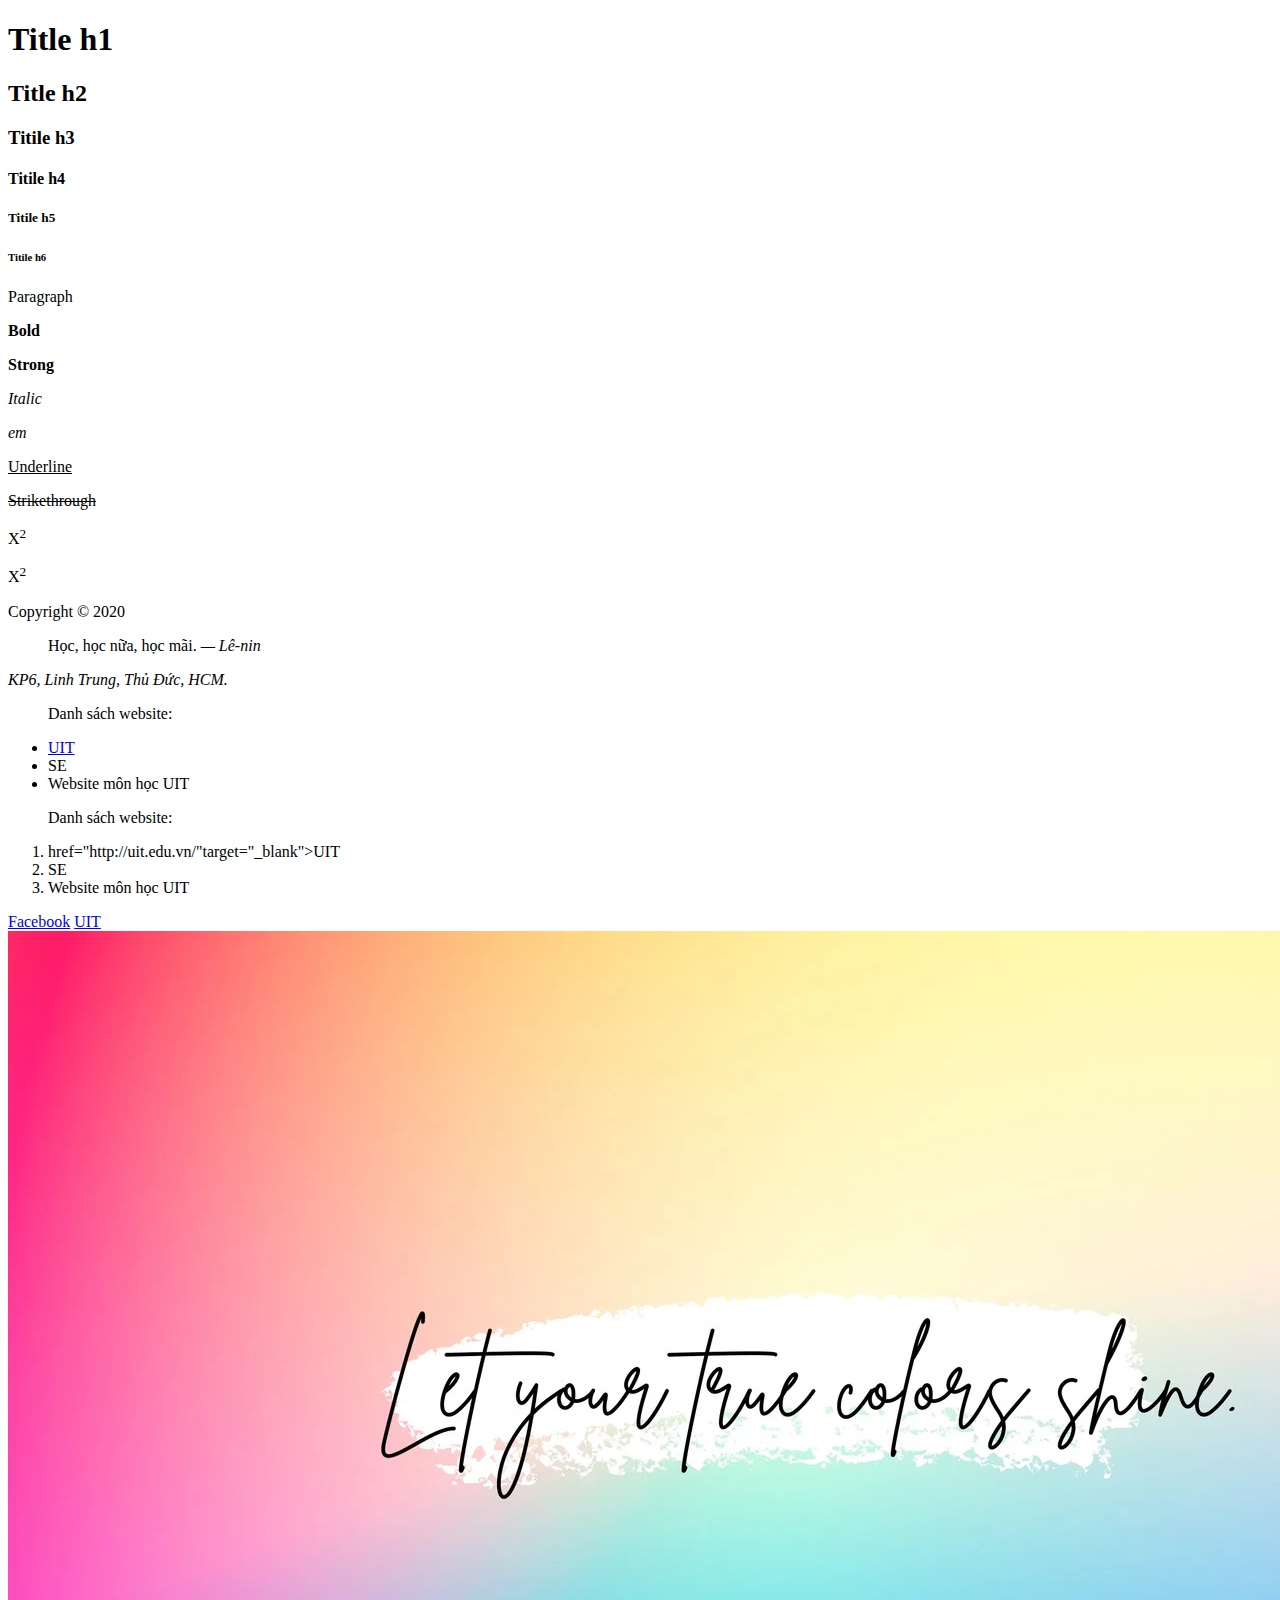
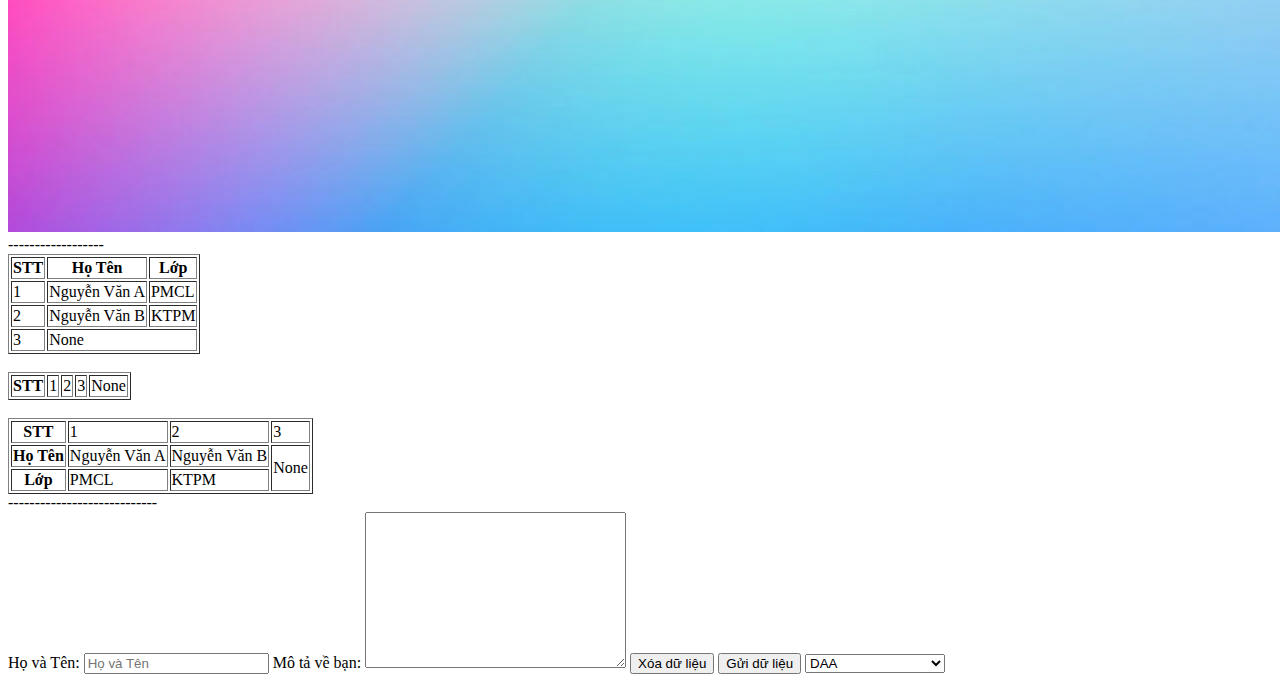
<file: Excercise1/index.html>
<!DOCTYPE html>
<html>
<body>
    <h1>Title h1</h1>
    <h2>Title h2</h2>
    <h3>Titile h3</h3>
    <h4>Titile h4</h4>
    <h5>Titile h5</h5>
    <h6>Titile h6</h6>
    <p>Paragraph</p>
    <p><b>Bold</b></p>
    <p><strong>Strong</strong></p>
    <p><i>Italic</i></p>
    <p><em>em</em></p>
    <p><u>Underline</u></p>
    <p><strike>Strikethrough</strike></p>
    <p>X<sup>2</sup></p>
    <p>X<sup>2</sup></p>
    <p>Copyright &#169; 2020</p>
    <p>
        <blockquote>Học, học nữa, học mãi.
            <cite>&mdash; Lê-nin</cite>
        </blockquote>
    </p>
    <p>
        <address>KP6, Linh Trung, Thủ Đức, HCM.</address>
    </p>
    <ul>
        <p>Danh sách website:</p>
        <li><a href="http://uit/edu.vn/"target="_blank">UIT</a></li>
        <li>SE</li>
        <li>Website môn học UIT</li>
    </ul>
    <ol>
        <p>Danh sách website:</p>
        <li><a> href="http://uit.edu.vn/"target="_blank">UIT</a></li>
        <li>SE</li>
        <li>Website môn học UIT</li>
    </ol>

    <a href="http://fb.com/">Facebook</a>
    <a href="http://uit.edu.vn/" target="_blank">UIT</a>
    <br>
    <a href="http://wwww.facebook.com/profile.php" target="_blank">
        <img src="fb-cover.webp" alt="fb-cover" title="fb-cover" width="" height="">
    </a>
    ------------------
    <table border="1">
        <tr>
            <th>STT</th>
            <th>Họ Tên</th>
            <th>Lớp</th>
        </tr>
        <tr>
            <td>1</td>
            <td>Nguyễn Văn A</td>
            <td>PMCL</td>
        </tr>
        <tr>
            <td>2</td>
            <td>Nguyễn Văn B</td>
            <td>KTPM</td>
        </tr>
        <tr>
            <td>3</td>
            <td colspan="2">None</td>
        </tr>
    </table>
    <br>
    <table border="1">
        <tr>
            <th>STT</th>
            <td>1</td>
            <td>2</td>
            <td>3</td>
            <td colspan="2">None</td>
        </tr>
    </table>
    <br>
    <table border="1">
        <tr>
            <th>STT</th>
            <td>1</td>
            <td>2</td>
            <td>3</td>
        </tr>
        <tr>
            <th>Họ Tên</th>
            <td>Nguyễn Văn A</td>
            <td>Nguyễn Văn B</td>
            <td rowspan="2">None</td>
        </tr>
        <tr>
            <th>Lớp</th>
            <td>PMCL</td>
            <td>KTPM</td>
        </tr>
    </table>
----------------------------
    <form action="" method="GET" accept-charset="UTF-8">
        <label for="full-name">Họ và Tên:</label>
        <input type="text" name="full-name" value="" placeholder="Họ và Tên">
        <label for="about-your-self">Mô tả về bạn:</label>
        <textarea name="about-your-self" id="" cols="30" rows="10"></textarea>
        <button>Xóa dữ liệu</button>
        <input type="submit" value="Gửi dữ liệu">
        <select name="" id="">
            <optgroup label="UIT">
                <option value="">DAA</option>
                <option value="">Website môn học</option>
            </optgroup>
            <optgroup label="Mạng xã hội">
                <option value="">FB</option>
                <option value="">Zalo</option>
            </optgroup>
        </select>
    </form>
    
</body>
</html>
</file>
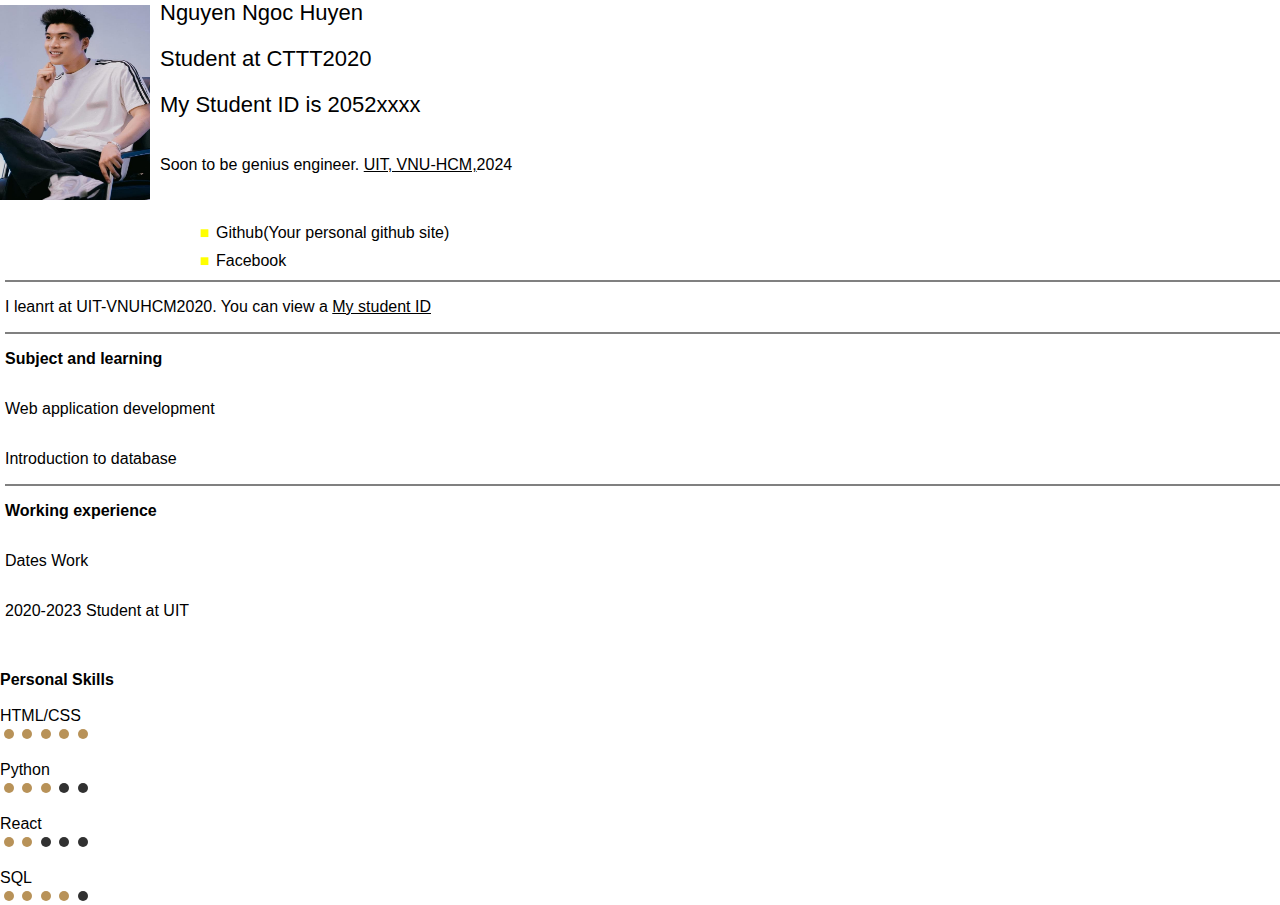
<file: Excercise2.1/index.html>
<!DOCTYPE html>
<html lang="en">
<head>
    <meta charset="UTF-8">
    <meta name="viewport" content="width=device-width, initial-scale=1.0">
    <meta http-quiv="X-UA-Compatible" content="ie=edge">
    <link rel="stylesheet" href="style.css">
</head>
<body>
    <section class="about-us">
        <div class="about">
            <img src="hieuthu2.jpeg" class="pic">
            <div class="text">
            <h5>Nguyen Ngoc Huyen</h5>    
            <h5>Student at CTTT2020</h5> 
            <h5>My Student ID is 2052xxxx</h5>
            <br>
            <p>Soon to be genius engineer. <u>UIT, VNU-HCM,</u>2024</p>
            </div>
        </div>
    <div class="dontno">
        <ul>
          <li>Github(Your personal github site)</li>
          <li>Facebook</li>
        </ul>
      </div>
    <div class="final">
        <p>I leanrt at UIT-VNUHCM2020. You can view a <u>My student ID</u></p>
        <p><b>Subject and learning</b>
        <br> Web application development
        <br> Introduction to database </p>
        <p><b>Working experience</b>
        <br>Dates      Work
        <br>2020-2023  Student at UIT </p>
    </div>
        <div class ="personal-box">
            <p><b>Personal Skills</b></p>
            <br><div>
            <p>HTML/CSS </p>
            <div>
                <div class="dot active"></div>
                <div class="dot active"></div>
                <div class="dot active"></div>
                <div class="dot active"></div>
                <div class="dot active"></div>
            </div>
        </div>
        <br><div>
            <p>Python</p>
            <div>
                <div class="dot active"></div>
                <div class="dot active"></div>
                <div class="dot active"></div>
                <div class="dot"></div>
                <div class="dot"></div>
            </div>
        </div>
        <br><div>
            <p>React</p>
            <div>
                <div class="dot active"></div>
                <div class="dot active"></div>
                <div class="dot"></div>
                <div class="dot"></div>
                <div class="dot"></div>
            </div>
        </div>
        <br><div>
            <p>SQL</p>
            <div>
                <div class="dot active"></div>
                <div class="dot active"></div>
                <div class="dot active"></div>
                <div class="dot active"></div>
                <div class="dot"></div>
            </div>
        </div>
</section>
</body>
</html>
</file>
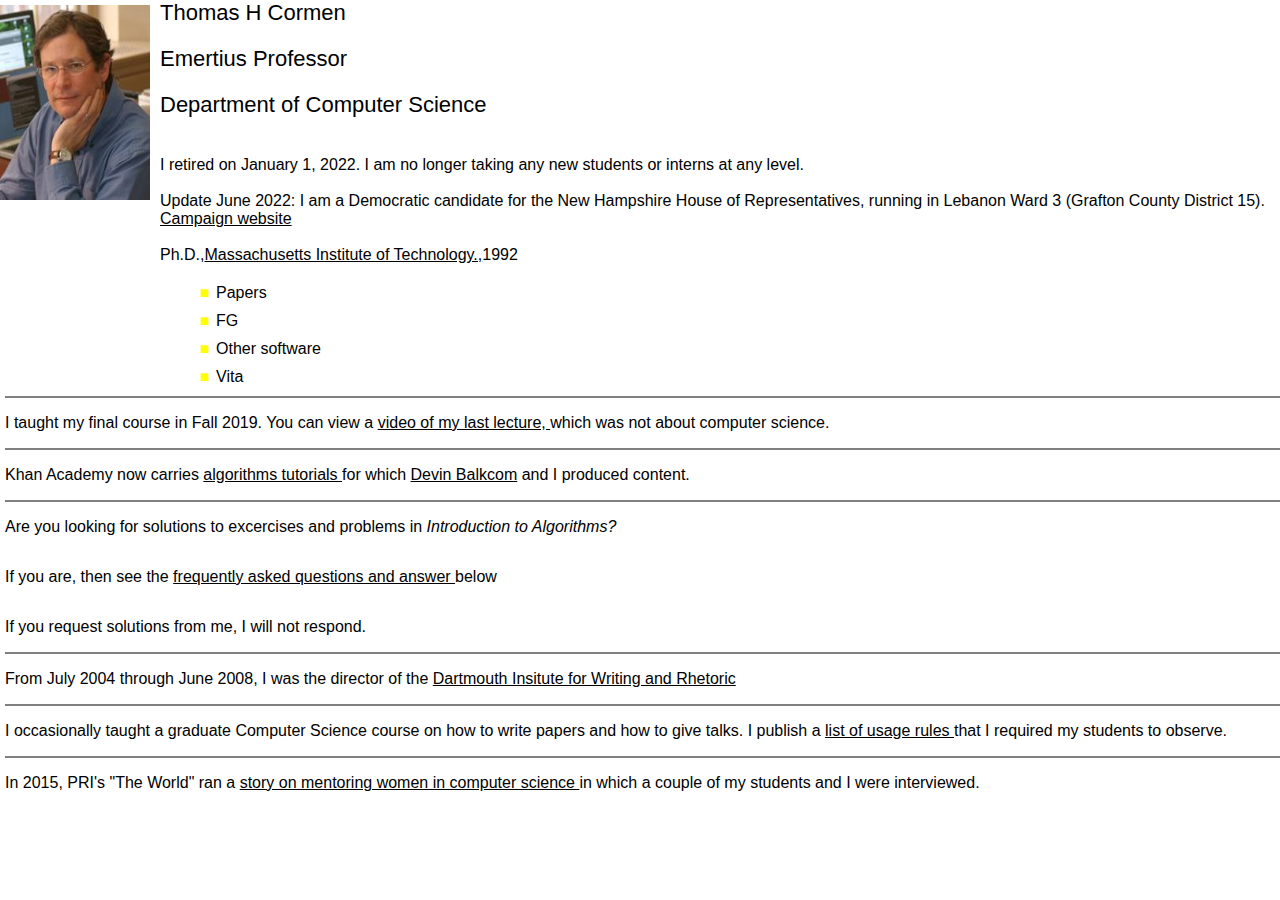
<file: Excercise2/index.html>
<!DOCTYPE html>
<html lang="en">
<head>
    <meta charset="UTF-8">
    <meta name="viewport" content="width=device-width, initial-scale=1.0">
    <meta http-quiv="X-UA-Compatible" content="ie=edge">
    <link rel="stylesheet" href="style.css">
</head>
<body>
    <section class="about-us">
        <div class="about">
            <img src="3709.jpg" class="pic">
            <div class="text">
            <h5>Thomas H Cormen</h5>    
            <h5>Emertius Professor</h5> 
            <h5>Department of Computer Science</h5>
            <br>
            <p>I retired on January 1, 2022. I am no longer taking any new students or interns at any level.</p>
            <br>
            <p>Update June 2022: I am a Democratic candidate for the New Hampshire House of Representatives, running in Lebanon Ward 3 (Grafton County District 15).</p>
            <p><u>Campaign website</u></p>
            <br>
            <p>Ph.D.,<u>Massachusetts Institute of Technology.,</u>1992</p>
            </div>
        </div>
    <div class="dontno">
        <ul>
          <li>Papers</li>
          <li>FG</li>
          <li>Other software</li>
          <li>Vita</li>
        </ul>
      </div>
    <div class="final">
        <p>I taught my final course in Fall 2019. You can view a <u>video of my last lecture, </u>which was not about computer science.</p>
        <p>Khan Academy now carries <u>algorithms tutorials </u>for which <u>Devin Balkcom</u> and I produced content.</p>
        <p>Are you looking for solutions to excercises and problems in <i>Introduction to Algorithms?</i>
        <br>If you are, then see the <u>frequently asked questions and answer </u>below
        <br>If you request solutions from me, I will not respond.</p>
        <p>From July 2004 through June 2008, I was the director of the <u>Dartmouth Insitute for Writing and Rhetoric</u></p>
        <p>I occasionally taught a graduate Computer Science course on how to write papers and how to give talks. I publish a <u>list of usage rules </u>that I required my students to observe.</p>
        <p>In 2015, PRI's "The World" ran a <u>story on mentoring women in computer science </u>in which a couple of my students and I were interviewed.</p>
    </div>
</section>
</body>
</html>
</file>
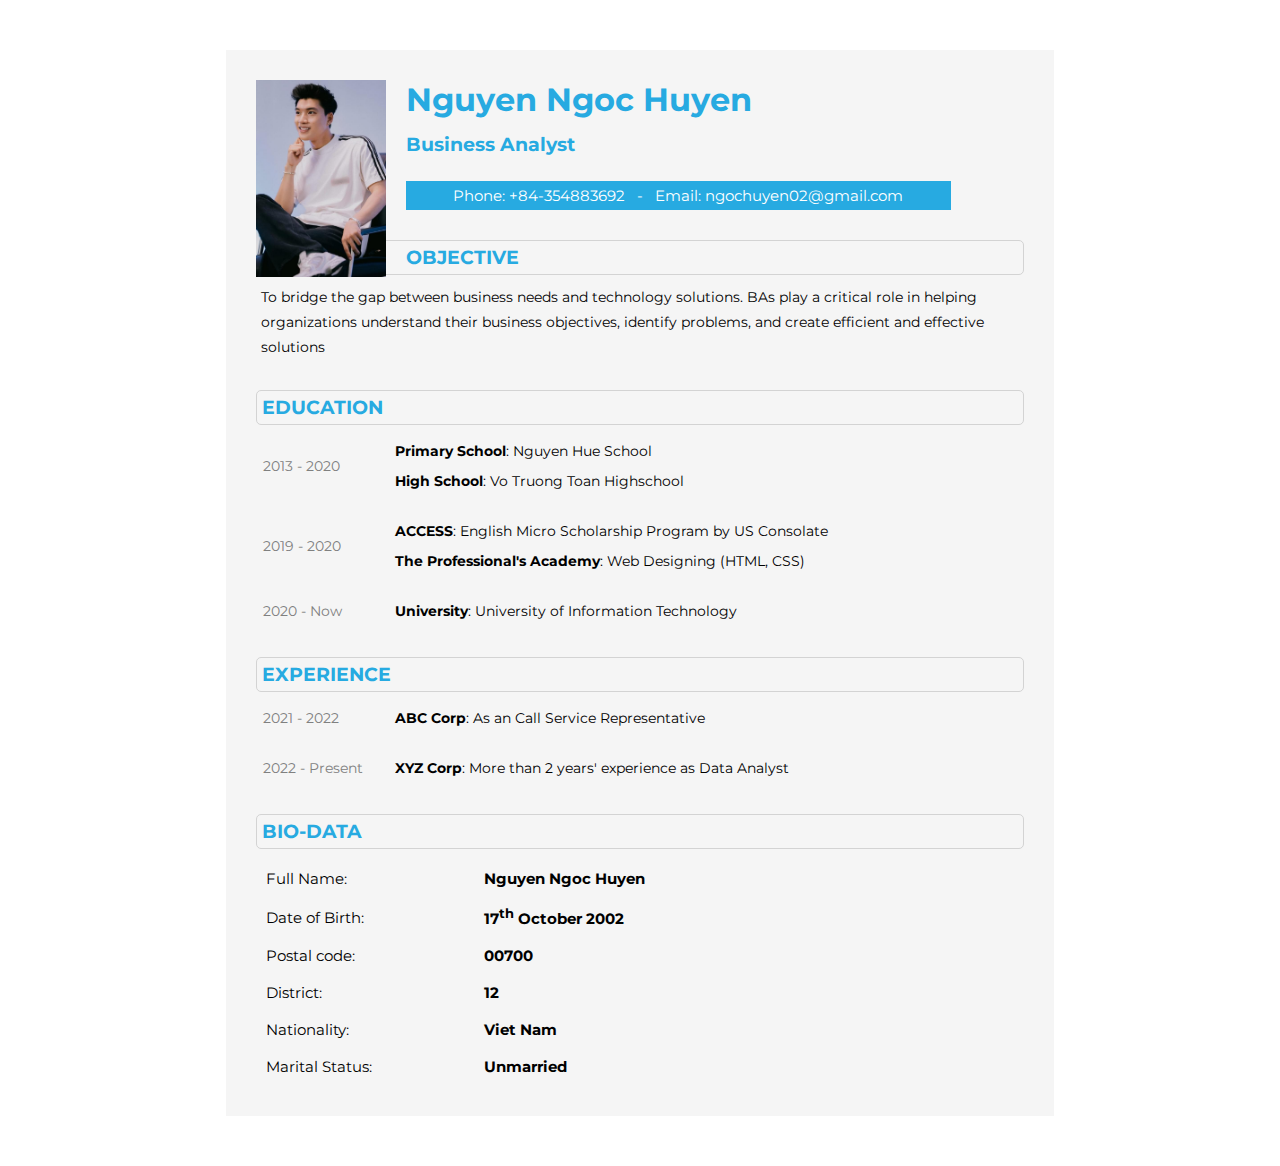
<file: Homework1/index.html>
<!DOCTYPE html>
<html lang="en">
<head>
    <meta charset="UTF-8">
    <title>CV Using HTML & CSS</title>
    <link href="https://fonts.googleapis.com/css?family=Montserrat" rel="stylesheet">
    <link rel="stylesheet" href="style.css">
</head>
<body>
   
<div id="page">
    <div class="photo-and-name">
        <img src="hieuthu2.jpeg" class="photo" alt="Profile Picture">
        <div class="contact-info-box">
            <h1 class="name">Nguyen Ngoc Huyen</h1>
            <br>
            <h3 class="job-title">Business Analyst</h3>
            <p class="contact-details">Phone: +84-354883692 &nbsp; - &nbsp; Email: ngochuyen02@gmail.com</p>
        </div>
    </div>
    <div id="objective">
        <h3>Objective</h3>
        <p>
            To bridge the gap between business needs and technology solutions. BAs play a critical role in helping organizations understand their business objectives, identify problems, and create efficient and effective solutions
        </p>
    </div>
    <div id="education">
        <h3>Education</h3>
        <table>
            <tr class="school-1">
                <td rowspan="2">2013 - 2020</td>
                <td><b>Primary School</b>: Nguyen Hue School</td>
            </tr>
            <tr class="school-2">
                <td><b>High School</b>: Vo Truong Toan Highschool</td>
            </tr>   
            
            <tr class="school-1">
                <td rowspan="2">2019 - 2020</td>
                <td><b>ACCESS</b>: English Micro Scholarship Program by US Consolate</td>
            </tr>
            <tr class="school-2">
                <td><b>The Professional's Academy</b>: Web Designing (HTML, CSS)</td>
            </tr>
            
            <tr>
                <td style="width: 120px; color: gray;">2020 - Now</td>
                <td><b>University</b>: University of Information Technology</td>
            </tr>
        </table>
    </div>
    <div id="work">
        <h3>Experience</h3>
        <table>
            <tr class="work-1">
                <td>2021 - 2022</td>
                <td><b>ABC Corp</b>: As an Call Service Representative</td>
            </tr>
            <tr class="work-2">
                <td>2022 - Present</td>
                <td><b>XYZ Corp</b>: More than 2 years' experience as Data Analyst</td>
            </tr>
 
        </table>
    </div>
    <div id="bio-data">
        <h3>Bio-Data</h3>
        <table>
            <tr>
                <td>Full Name:</td>
                <td><b>Nguyen Ngoc Huyen</b></td>
            </tr>
            <tr>
                <td>Date of Birth:</td>
                <td><b>17<sup>th</sup> October 2002</b></td>
            </tr>
            <tr>
                <td>Postal code:</td>
                <td><b>00700</b></td>
            </tr>
            <tr>
                <td>District:</td>
                <td><b>12</b></td>
            </tr>
            <tr>
                <td>Nationality:</td>
                <td><b>Viet Nam</b></td>
            </tr>
            <tr>
                <td>Marital Status:</td>
                <td><b>Unmarried</b></td>
            </tr>
        </table>
    </div>
</div>

</body>
</html>
</file>
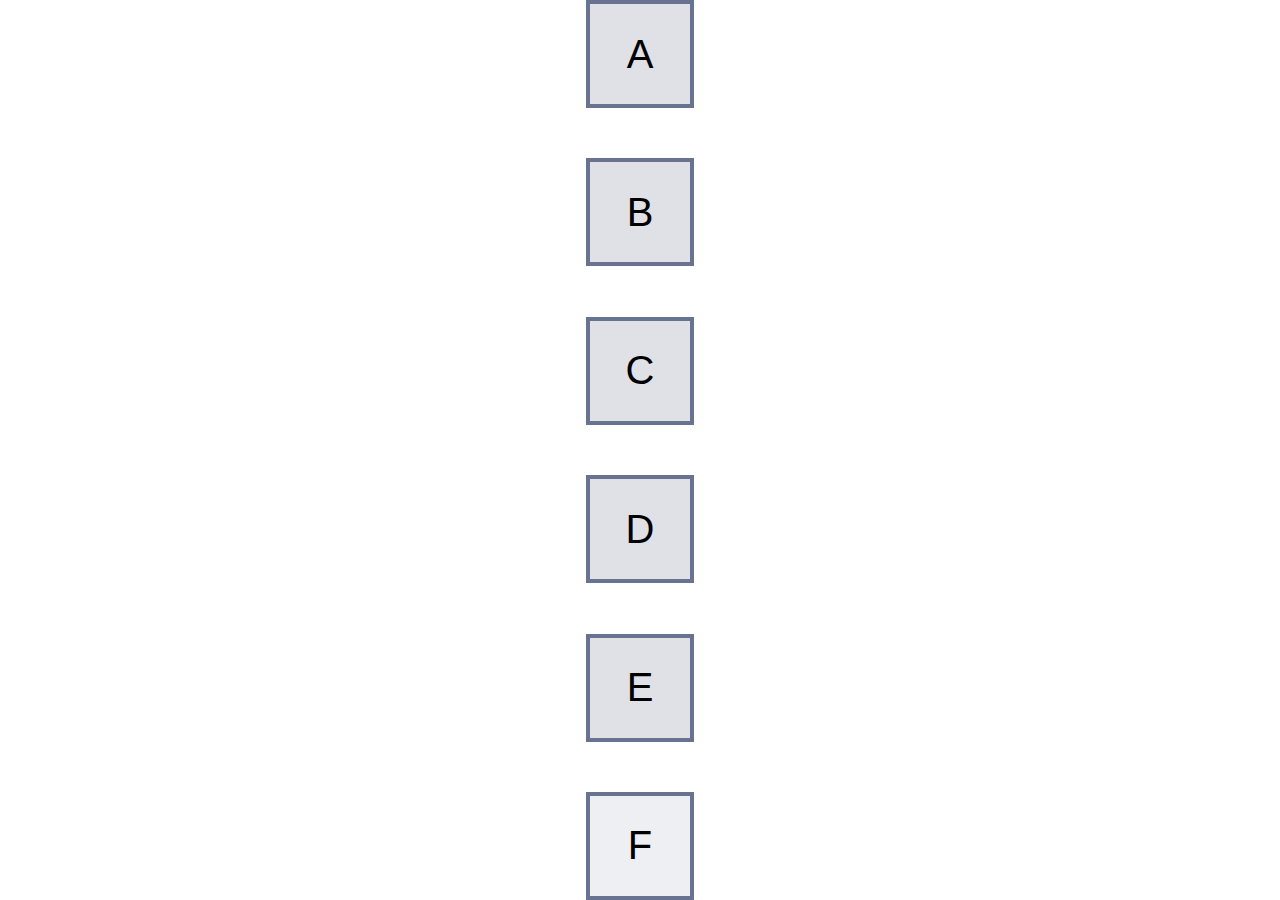
<file: Homework2/index.html>
<!DOCTYPE html>
<html lang="en">
<head>
    <meta charset="UTF-8">
    <meta name="viewport" content="width=device-width, initial-scale=1.0">
    <link rel="stylesheet" href="styles.css">
    <title>Flexbox Example</title>
</head>
<body>
    <div class="container">
        <div class="box">A</div>
        <div class="box">B</div>
        <div class="box">C</div>
        <div class="box">D</div>
        <div class="box">E</div>
        <div class="box final-box">F</div>
    </div>
</body>
</html>
</file>
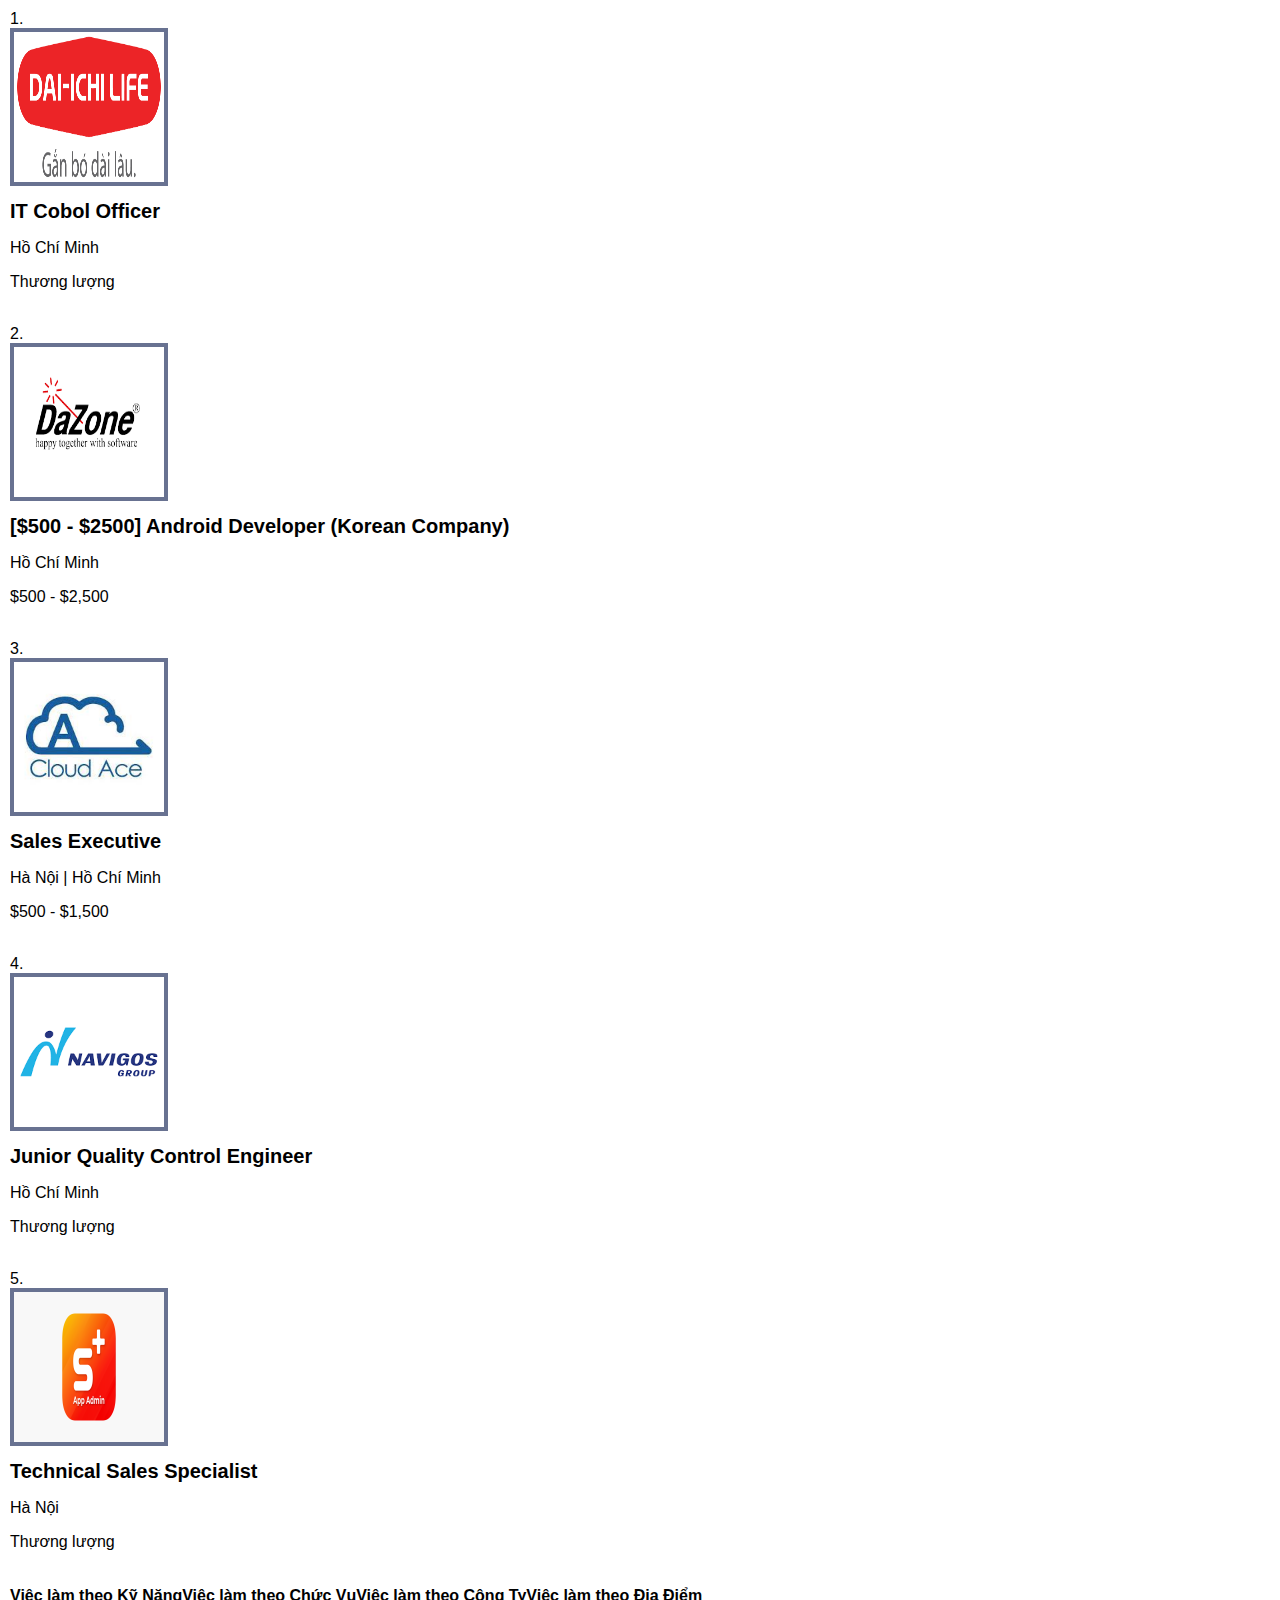
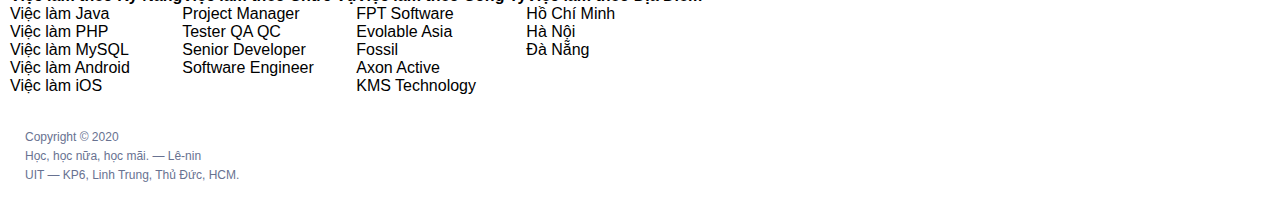
<file: Homework3/index.html>
<!DOCTYPE html>
<html lang="en">
<head>
    <meta charset="UTF-8">
    <meta name="viewport" content="width=device-width, initial-scale=1.0">
    <link rel="stylesheet" href="styles.css">
    <title>Static Web Page</title>
</head>
<body>
    <div class="job">
        <div class="number">1.</div>
        <img src="dai-ichi.webp" alt="Job Image 1">
        <h2>IT Cobol Officer</h2>
        <p>Hồ Chí Minh</p>
        <p>Thương lượng</p>
        <br>
        <div class="number">2.</div>
        <img src="dazone.png" alt="Job Image 2">
        <h2>[$500 - $2500] Android Developer (Korean Company)</h2>
        <p>Hồ Chí Minh</p>
        <p>$500 - $2,500</p>
        <br>
        <div class="number">3.</div>
        <img src="cloud-ace.jpeg" alt="Job Image 3">
        <h2>Sales Executive</h2>
        <p>Hà Nội | Hồ Chí Minh</p>
        <p>$500 - $1,500</p>
        <br>
        <div class="number">4.</div>
        <img src="navigos.png" alt="Job Image 4">
        <h2>Junior Quality Control Engineer</h2>
        <p>Hồ Chí Minh</p>
        <p>Thương lượng</p>
        <br>
        <div class="number">5.</div>
        <img src="S+.png" alt="Job Image 5">
        <h2>Technical Sales Specialist</h2>
        <p>Hà Nội</p>
        <p>Thương lượng</p>
    </div>
    <div class="blocks">
        <div class="block-1">
            <div class="block"><strong>Việc làm theo Kỹ Năng</strong></div>
            <div class="block">Việc làm Java</div>
            <div class="block">Việc làm PHP</div>
            <div class="block">Việc làm MySQL</div>
            <div class="block">Việc làm Android</div>
            <div class="block">Việc làm iOS</div>
        </div>
        <div class="block-2">
            <div class="block"><strong><span>Việc làm theo Chức Vụ</span></strong></div>
            <div class="block">Project Manager</div>
            <div class="block">Tester QA QC</div>
            <div class="block">Senior Developer</div>
            <div class="block">Software Engineer</div>
        </div>
        <div class="block-3">
            <div class="block"><strong><span>Việc làm theo Công Ty</span></strong></div>
            <div class="block">FPT Software</div>
            <div class="block">Evolable Asia</div>
            <div class="block">Fossil</div>
            <div class="block">Axon Active</div>
            <div class="block">KMS Technology</div>
        </div>
        <div class="block-4">
            <div class="block"><strong><span>Việc làm theo Địa Điểm</span></strong></div>
            <div class="block">Hồ Chí Minh</div>
            <div class="block">Hà Nội</div>
            <div class="block">Đà Nẵng</div>
        </div>
    </div>
    <div class="copyright">
        <p>Copyright © 2020</p>
        <p>Học, học nữa, học mãi. — Lê-nin</p>
        <p>UIT — KP6, Linh Trung, Thủ Đức, HCM.</p>
    </div>
    
</body>
</html>
</file>
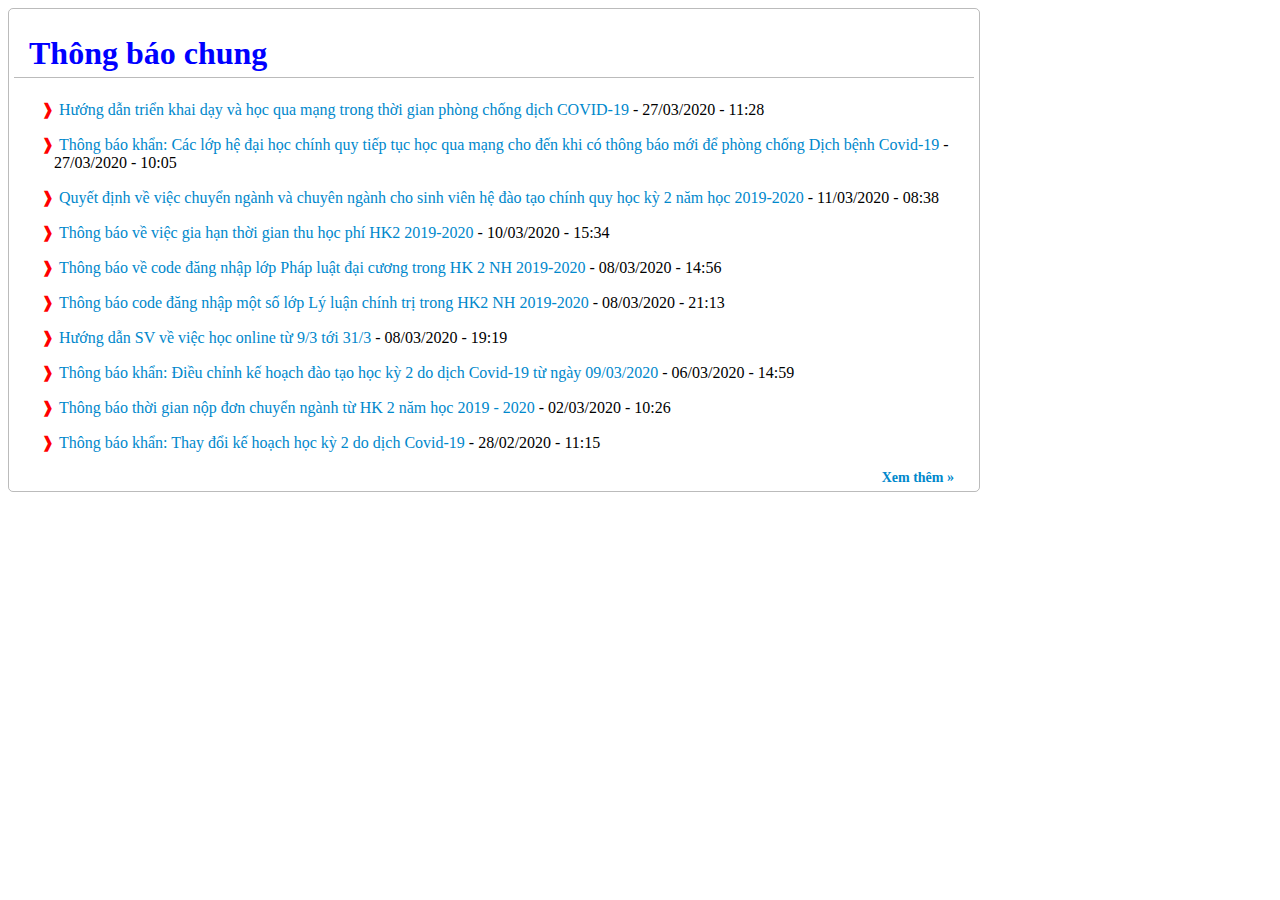
<file: Exercise 3/baithreea.html>
<!DOCTYPE html>
<html>
  <head>
    <title>Title of the document</title>
    <meta http-equiv="Content-Type" content="text/html; charset=utf-8" />
    <link rel="stylesheet" href="baithree.css" />
  </head>
  <html>
    <body>
        <div class="notifi">
          <h1>Thông báo chung</h1>
        <ul>
          <li>
            <p>
              <a href="https://student.uit.edu.vn/thongbao/huong-dan-trien-khai-day-va-hoc-qua-mang-trong-thoi-gian-phong-chong-dich-covid-19">
                Hướng dẫn triển khai dạy và học qua mạng trong thời gian phòng
                chống dịch COVID-19</a
              >
               - 27/03/2020 - 11:28</a>
            </p>
          </li>

          <li>
            <p>
              <a href="https://student.uit.edu.vn/thongbao/thong-bao-khan-cac-lop-he-dai-hoc-chinh-quy-tiep-tuc-hoc-qua-mang-cho-den-khi-co-thong-bao?page=3">
                Thông báo khẩn: Các lớp hệ đại học chính quy tiếp tục học qua
                mạng cho đến khi có thông báo mới để phòng chống Dịch bệnh
                Covid-19</a
              >
               - 27/03/2020 - 10:05</a>
            </p>
          </li>

          <li>
            <p>
              <a href="https://daa.uit.edu.vn/thongbao/quyet-dinh-ve-viec-chuyen-nganh-va-chuyen-nganh-cho-sinh-vien-he-dao-tao-chinh-quy-hoc-ky-2?page=2853">
                Quyết định về việc chuyển ngành và chuyên ngành cho sinh viên hệ
                đào tạo chính quy học kỳ 2 năm học 2019-2020</a
              >
              - 11/03/2020 - 08:38
            </p>
          </li>

          <li>
            <p>
              <a href="https://daa.uit.edu.vn/thongbao/thong-bao-ve-viec-gia-han-thoi-gian-thu-hoc-phi-hk2-2019-2020">
                Thông báo về việc gia hạn thời gian thu học phí HK2 2019-2020</a
              >
              - 10/03/2020 - 15:34
            </p>
          </li>

          <li>
            <p>
              <a href="https://student.uit.edu.vn/thongbao/thong-bao-code-dang-nhap-lop-phap-luat-dai-cuong-trong-hk-2-nh-2019-2020">
                <i class="arrow"></i> Thông báo về code đăng nhập lớp Pháp luật
                đại cương trong HK 2 NH 2019-2020</a
              >
               - 08/03/2020 - 14:56</a>
            </p>
          </li>

          <li>
            <p>
              <a href="https://student.uit.edu.vn/thongbao/thong-bao-code-dang-nhap-mot-so-lop-ly-luan-chinh-tri-trong-hk-2-nh-2019-2020"
                >Thông báo code đăng nhập một số lớp Lý luận chính trị trong HK2
                NH 2019-2020</a
              >
               - 08/03/2020 - 21:13</a>
            </p>
          </li>

          <li>
            <p>
              <a href="https://daa.uit.edu.vn/thong-bao-chung?page=34">Hướng dẫn SV về việc học online từ 9/3 tới 31/3</a>
               - 08/03/2020 - 19:19</a>
            </p>
          </li>

          <li>
            <p>
              <a href="https://daa.uit.edu.vn/thongbao/thong-bao-khan-dieu-chinh-ke-hoach-dao-tao-hoc-ky-2-do-dich-covid-19-tu-ngay-0932020"
                >Thông báo khẩn: Điều chỉnh kế hoạch đào tạo học kỳ 2 do dịch
                Covid-19 từ ngày 09/03/2020</a
              >
               - 06/03/2020 - 14:59</a>
            </p>
          </li>

          <li>
            <p>
              <a href="https://student.uit.edu.vn/thongbao/thong-bao-thoi-gian-nop-don-chuyen-nganh-tu-hk-2-nam-hoc-2019-2020"
                >Thông báo thời gian nộp đơn chuyển ngành từ HK 2 năm học 2019 -
                2020</a
              >
               - 02/03/2020 - 10:26</a>
            </p>
          </li>

          <li>
            <p>
              <a href="https://student.uit.edu.vn/thongbao/thong-bao-khan-thay-doi-ke-hoach-hoc-ky-2-do-dich-covid-19"
                >Thông báo khẩn: Thay đổi kế hoạch học kỳ 2 do dịch Covid-19</a
              >
               - 28/02/2020 - 11:15</a>
            </p>
          </li>
        </ul>
          
        </div>
        <div class="below">
          <a  href="">Xem thêm »</a>
        </div>
    </body>
  </html>
</html>
</file>
<file: Excercise2.1/style.css>
@import url('http://fonts.googleapis.com/css2?family=Karla:wght@300;400;500;600');
*{
    margin: 0;
    padding: 0;
    box-sizing: border-box;
    font-family: 'Roboto', sans-serif;
}
.about {
    top: 0;          /* Position from the top edge */
    left: 0;         /* Position from the left edge */
    z-index: 1;      /* Set the stacking order (optional, if other elements are present) */
    display: inline-flex;
}

.pic {
    width: 150px;    /* Adjust the width as needed */
    height: 200px;    /* Maintain the aspect ratio */
    padding-top: 5px;
}


.content {
    display: flex;
    align-items: center;
}

.text {
    margin-left: 10px; /* Add some margin to create space between the image and text */
}

.text h5{
    font-size: 22px;
    font-weight: 500;
    margin-bottom: 20px;
}

.dontno {
    margin-top: 20px;
  }
  .dontno ul {
    list-style: none;
  }
  
  ul li::before {
    content: "\25A0";
    color: yellow;
    font-weight: bold;
    display: inline-block;
    width: 1em;
    margin-left: 200px;
    margin-bottom: 10px;
  }
.final
{
    padding-left: 5px;
}
  .final p
  {
    border-top: 2px solid grey;
    line-height: 50px;
  }
.personal-box{
    margin-top: 35px;
}
.personal-box .dot{
   display: inline-block;
    width: 10px;
    height: 10px;
    background-color: #313131;
    border-radius: 50%;
    margin-left: 4px;
}
.personal-box .dot.active{
    background-color: #b89258;
    
}
</file>
<file: Excercise2/style.css>
@import url('http://fonts.googleapis.com/css2?family=Karla:wght@300;400;500;600');
*{
    margin: 0;
    padding: 0;
    box-sizing: border-box;
    font-family: 'Roboto', sans-serif;
}
.about {
    top: 0;          /* Position from the top edge */
    left: 0;         /* Position from the left edge */
    z-index: 1;      /* Set the stacking order (optional, if other elements are present) */
    display: inline-flex;
}

.pic {
    width: 150px;    /* Adjust the width as needed */
    height: 200px;    /* Maintain the aspect ratio */
    padding-top: 5px;
}


.content {
    display: flex;
    align-items: center;
}

.text {
    margin-left: 10px; /* Add some margin to create space between the image and text */
}

.text h5{
    font-size: 22px;
    font-weight: 500;
    margin-bottom: 20px;
}

.dontno {
    margin-top: 20px;
  }
  .dontno ul {
    list-style: none;
  }
  
  ul li::before {
    content: "\25A0";
    color: yellow;
    font-weight: bold;
    display: inline-block;
    width: 1em;
    margin-left: 200px;
    margin-bottom: 10px;
  }
.final
{
    padding-left: 5px;
}
  .final p
  {
    border-top: 2px solid grey;
    line-height: 50px;

  }
</file>
<file: Homework1/style.css>
* {margin: 0;padding: 0;}

body{font-family: 'Montserrat', sans-serif;}

#page {
    min-height: 200px;
    width: 60%;
    min-width: 600px;
    background: whitesmoke;
    margin: 50px auto;
    padding: 30px;
    color: #27aae1;
}

.photo-and-name {
    /* NO STYLE NEEDED YET */
}

.photo {
    width: 15%;
    min-width: 130px;
    float: left;
    margin-right: 20px;
}

.contact-info-box {
    width: 70.9%;
    display: inline-block;
}

.name {
    margin-bottom: -5px;
}
.job-title {
    display: inline-block;
}

.contact-details {
    background: #27aae1;
    color: white;
    text-align: center;
    margin: auto;
    margin-top: 25px;
    padding: 5px;
    font-size: 15px;
}

#objective {
    
}

#objective h3 {
    border: 1px solid #d3d3d3;
    text-transform: uppercase;
    padding: 5px;
    border-radius: 5px;
    margin: 30px 0 10px;
}

#objective p {
    padding: 0 5px;
    line-height: 25px;
    font-size: 14px;
    color: #000;
}

#education h3 {
    border: 1px solid #d3d3d3;
    text-transform: uppercase;
    padding: 5px;
    border-radius: 5px;
    margin: 30px 0 10px;
}

#education table td {
    padding: 5px;
    font-size: 14px;
    color: #000;
}

#education table tr.school-1 td:first-child {
    width: 120px;
    color: gray;
    padding-bottom: 25px;
}

#education table tr.school-2 td:first-child {
    padding-bottom: 25px;
}

#work h3 {
    border: 1px solid #d3d3d3;
    text-transform: uppercase;
    padding: 5px;
    border-radius: 5px;
    margin: 30px 0 10px;
}

#work table td {
    padding: 5px;
    font-size: 14px;
    color: #000;
}

#work table tr.work-1 td:first-child {
    width: 120px;
    color: gray;
    padding-bottom: 25px;
}

#work table tr.work-1 td {
    padding-bottom: 25px;
}

#work table tr.work-2 td:first-child {
    width: 120px;
    color: gray;
}

#bio-data h3 {
    border: 1px solid #d3d3d3;
    text-transform: uppercase;
    padding: 5px;
    border-radius: 5px;
    margin: 30px 0 10px;
}

#bio-data table td {
    padding: 8px;
    font-size: 15px;
    color: #000;
}

#bio-data table tr td:first-child {
    width: 200px;
}

#bio-data table tr td:nth-child(2) {
    width: 300px;
}
</file>
<file: Homework2/styles.css>
body {
    display: flex;
    justify-content: center;
    align-items: center;
    height: 100vh;
    margin: 0;
}

.container {
    display: flex;
    flex-direction: column;
    justify-content: space-between;
    height: 100%;
}

.box {
    width: 100px;
    height: 100px;
    display: flex;
    justify-content: center;
    align-items: center;
    font-size: 40px;
    font-family: Tahoma, sans-serif;
    border: 4px solid #687291;
    background-color: #dfe1e7;
}

.final-box {
    background-color: #eeeff2;
    border: 4px solid #687291;
}
</file>
<file: Homework3/styles.css>
body {
    font-family: Arial, sans-serif;
    background-color: #fff;
    display: flex;
    flex-direction: column;
    align-items: flex-start;
    margin: 0;
    padding: 0; 
}

.job {
    background-color: white;
    text-align: left;
    padding: 10px;
    margin: 0;
}

.job img {
    width: 150px;
    height: 150px;
    border: 4px solid #687291;
}

.job h2 {
    font-weight: bold;
    font-size: 20px;
    margin: 10px 0;
}

.copyright {
    background-color: white;
    text-align: left;
    padding: 20px;
    margin: 0;
}

.copyright p {
    font-size: 12px;
    margin: 5px;
    color: #687291;
}

.row {
    display: flex;
}

.col {
    flex: 1;
}

/* Define a container for the flex boxes */
.flex-container {
    display: flex;
}

/* Define a class for the container of the four blocks */
.blocks {
    padding: 10px;
    display: flex;
    justify-content: space-between;
}
</file>
<file: Exercise 3/baithree.css>
body {
  border: 0.01rem solid rgba(128, 128, 128, 0.537);
  padding: 5px;
  border-radius: 5px;
  width: 75%;
}
.notifi a {
  text-decoration: none;
}
.notifi h1 {
  color: blue;
  border-bottom: 0.01rem solid rgba(128, 128, 128, 0.537);
  padding-left: 15px;
  padding-bottom: 5px;
}
.notifi li a {
  color: #08c;
  padding-left: 5px;
}

.notifi ul li::marker {
  content: "❱";
  color: red;
}

.notifi li a:active {
  color: rgb(4, 83, 122);
  text-decoration: underline;
}

.below {
  text-align: right;
}

.below a {
  text-decoration: none;
  color: #08c;
  font-weight: 700;
  font-size: 14px;
  padding-right: 20px;
}
</file>
